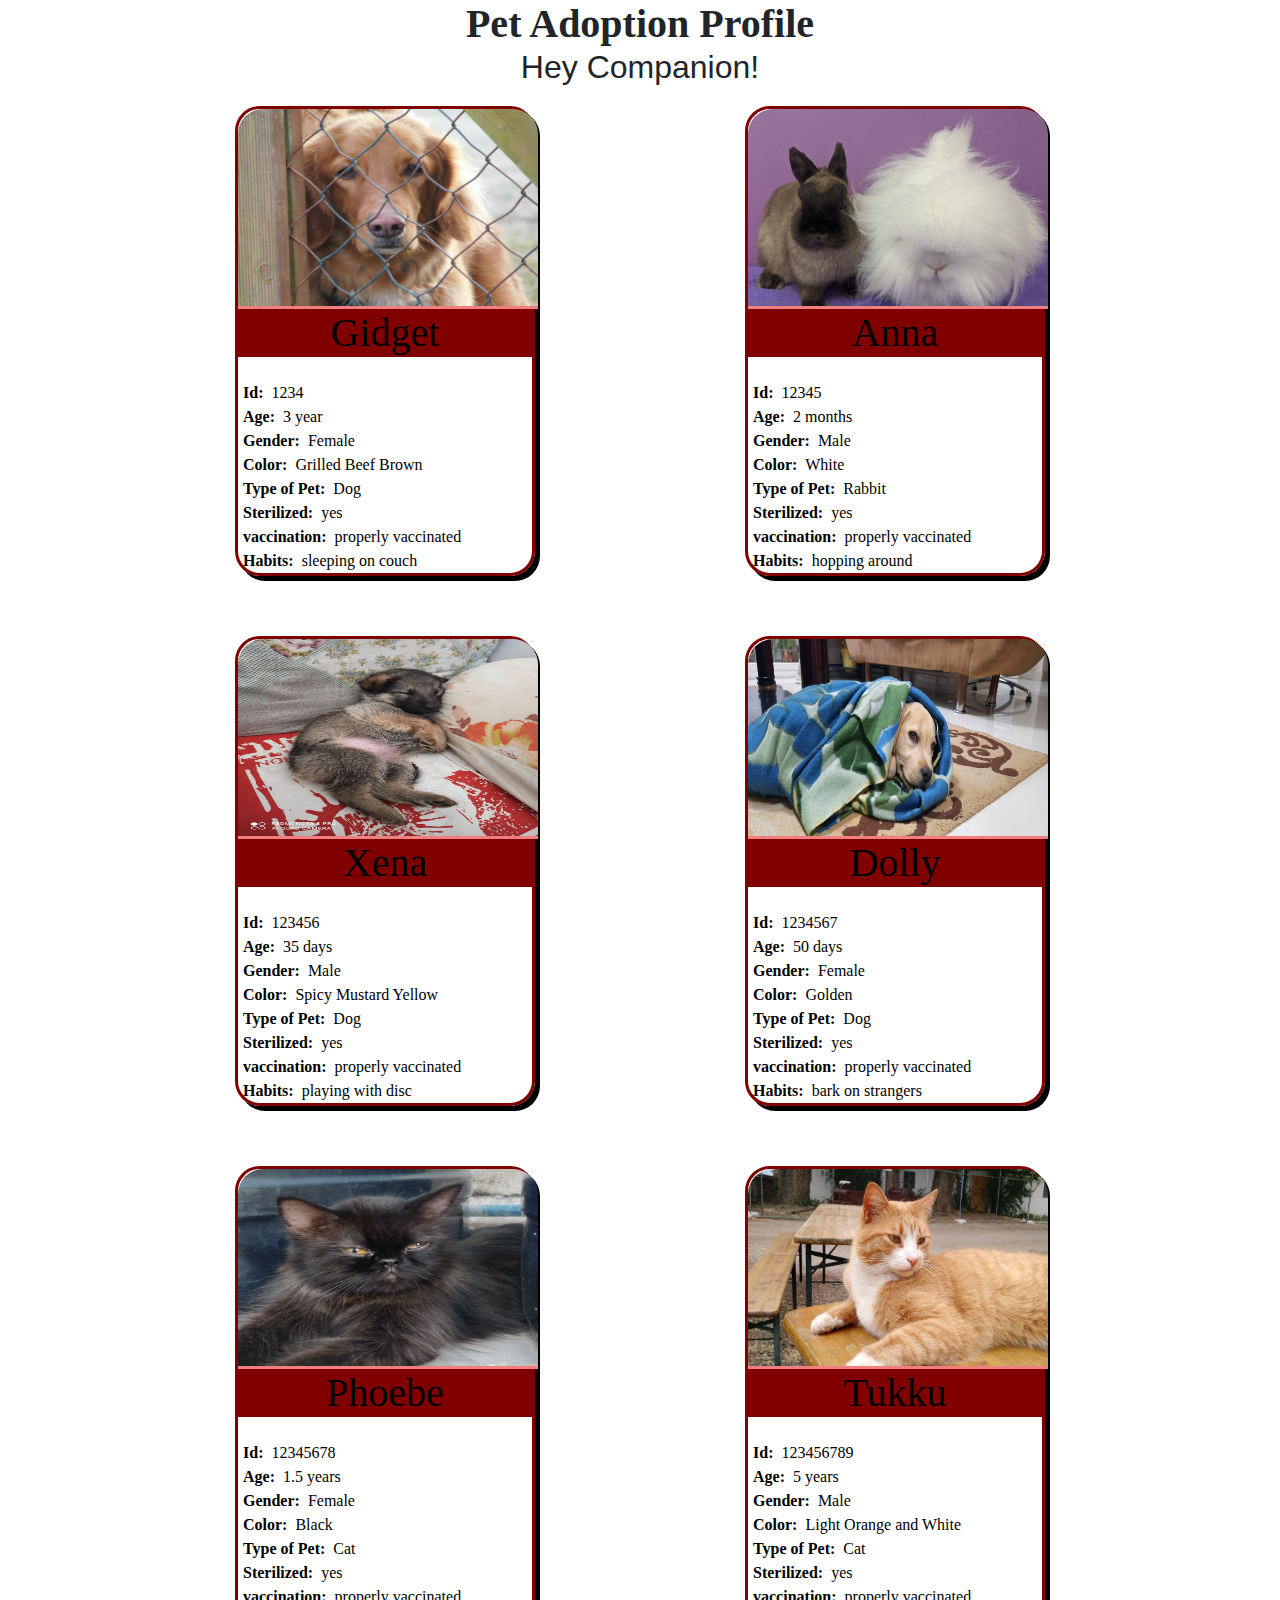
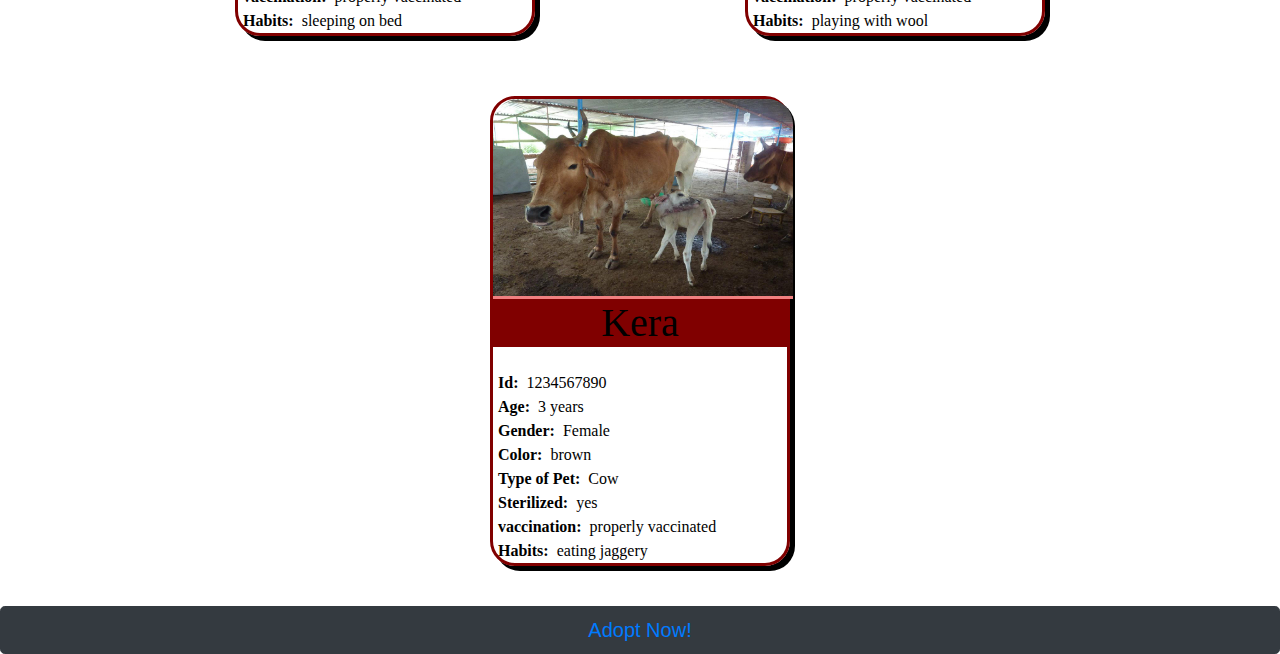
<file: adoption-form/pet-adoption-profile/index.html>
<!DOCTYPE html>
<html lang="en">

<head>
    <meta charset="UTF-8">
	<link rel="stylesheet" href="https://stackpath.bootstrapcdn.com/bootstrap/4.5.2/css/bootstrap.min.css" integrity="sha384-JcKb8q3iqJ61gNV9KGb8thSsNjpSL0n8PARn9HuZOnIxN0hoP+VmmDGMN5t9UJ0Z" crossorigin="anonymous">
    <meta name="viewport" content="width=device-width, initial-scale=1.0">
    <meta http-equiv="X-UA-Compatible" content="ie=edge">
    <link rel="stylesheet" type="text/css" media="screen" href="style.css" />
    <link href="https://fonts.googleapis.com/css?family=Red+Hat+Text&display=swap" rel="stylesheet">
    <link rel="stylesheet" href="https://use.fontawesome.com/releases/v5.8.1/css/all.css"
         crossorigin="anonymous">
    <title>Adoption Profile</title>
</head>

<body>
    <header class="topBar">
        <h1 class="site-title">Pet Adoption Profile</h1>
        <h2 class="slogan">Hey Companion!</h2>
    </header>
    <div class="container">
        <div id="header">
        </div>

        <div class="cards">
        </div>

    </div>
    
    <script src="main.js"></script>
<button type="button" class="btn btn-lg btn-block btn-dark cta-btn">
      <a href="../adoption-form.html" LINK="#000000"> Adopt Now! </a>
     </button>
</body>

</html>
</file>
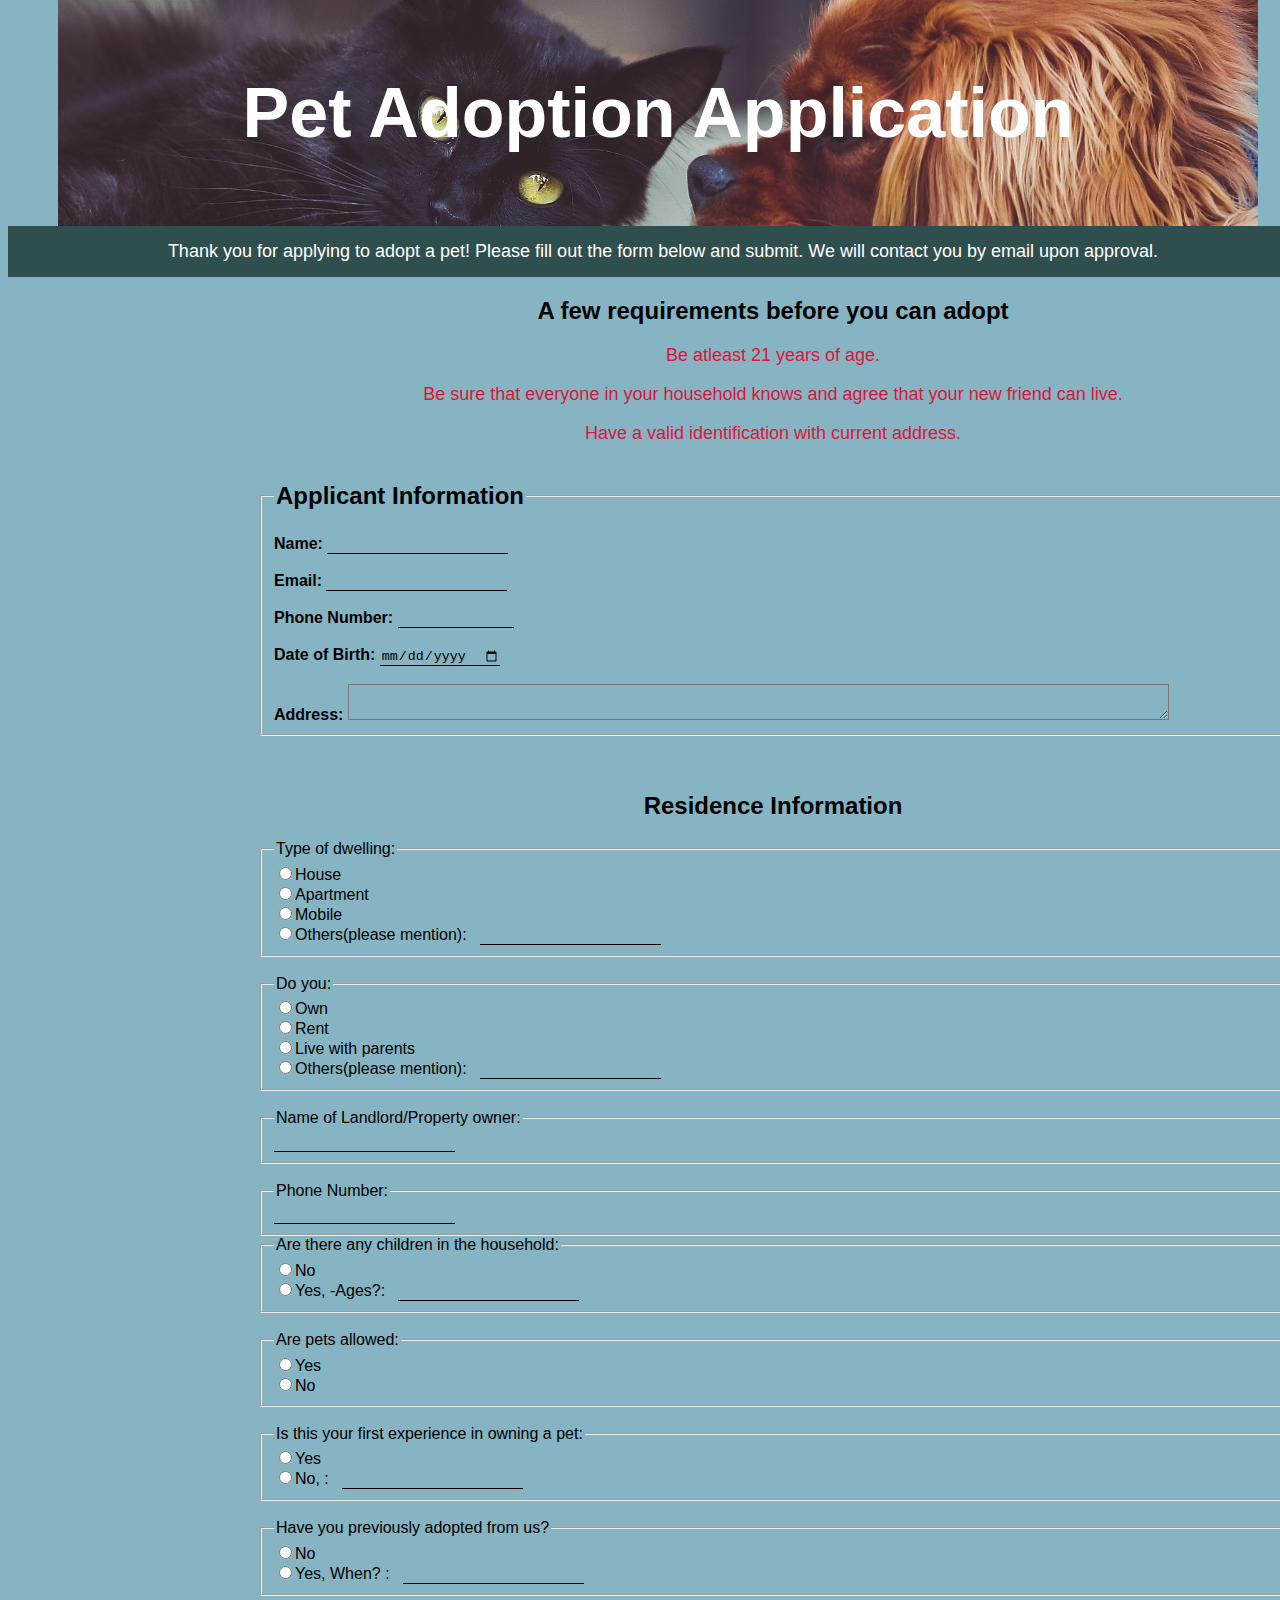
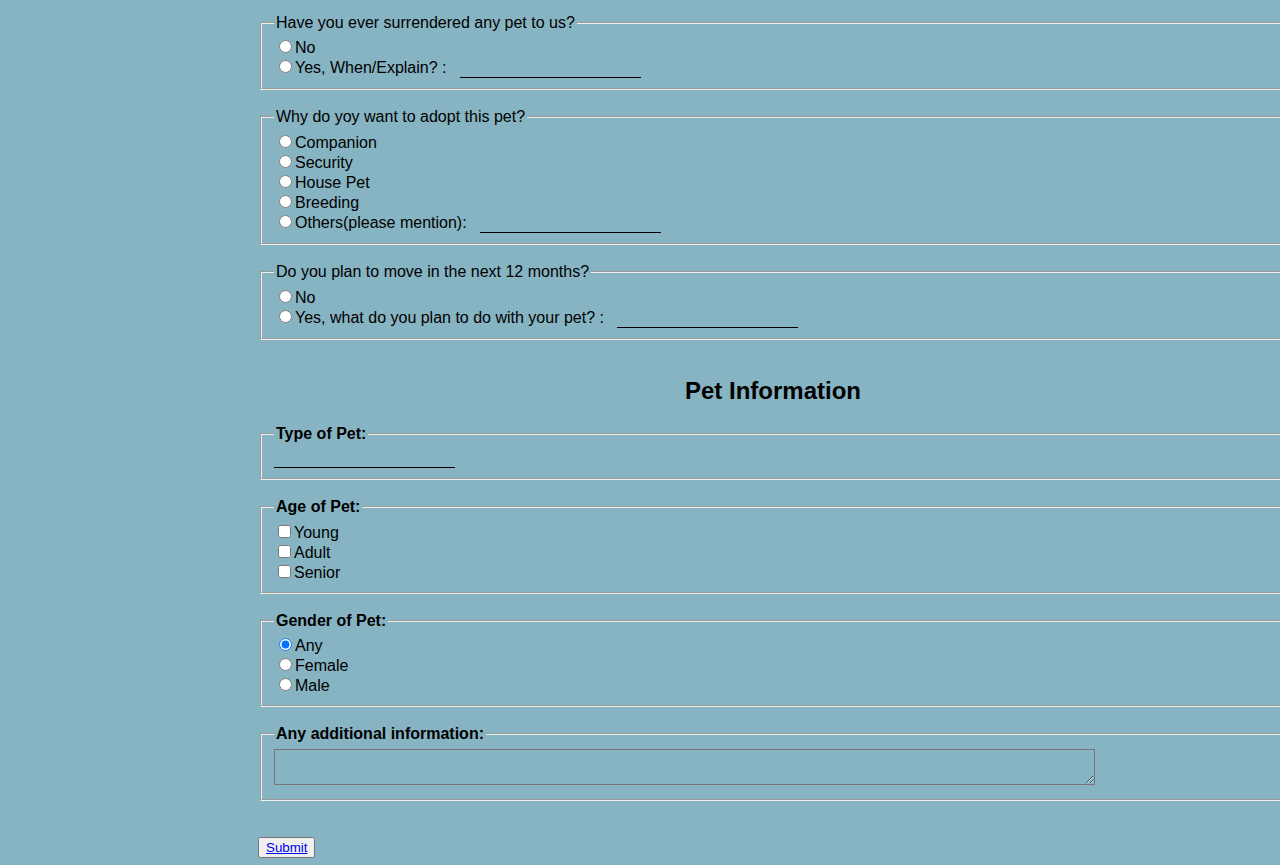
<file: adoption-form/adoption-form.html>
<!DOCTYPE html>
<html>
<head>
  <link href="style.css" rel="stylesheet" type="text/css">
  <title>Adoption Form</title>
</head>
<body>
  <header>
  </br> 
    <h1 id="title">Pet Adoption Application</h1> </br> </br>
    <p id="discription">Thank you for applying to adopt a pet! Please fill out the form below and submit. We will contact you by email upon approval.</p>
  </header>
  <main>

    <form id="survey-form" action="yadid00sharma00@gmail.com">

      <div id=requirement-div>
        <h2 id="requirement-title">A few requirements before you can adopt</h2>
        <p class="requirements"> Be atleast 21 years of age.</p>
        <p class="requirements"> Be sure that everyone in your household knows and agree that your new friend can live.</p>
        <p class="requirements"> Have a valid identification with current address.</p>
      </div>
    
    
      <div id="personal-information">
        <fieldset>
          <legend> <h2>Applicant Information</h2> </legend>
          <label class="Question" id="name-label">Name:</label> <input id="name" type="text" required/><br><br>
          <label class="Question" id="email-label">Email:</label> <input id="email" type="email" required/><br><br>
          <label class="Question" id="number-label"for="number-label">Phone Number:</label> <input id="number" type="number" min="1111111111" max="9999999999" required/><br><br>
          <label class="Question">Date of Birth:</label> <input type="date" required/><br><br>
          <label class="Question" id="address-label">Address:
          <textarea class="textarea" cols="100" rows="2" required></textarea>
          </label>
        </fieldset>
        <br><br>
      </div>




      <div id="residence-information">
        <h2>Residence Information</h2>
        <fieldset>
          <legend>Type of dwelling: </legend>
          <input type="radio" name="dwelling" value="House">House<br>
          <input type="radio" name="dwelling" value="Apartment">Apartment<br>
          <input type="radio" name="dwelling" value="Mobile">Mobile<br>
          <input type="radio" name="dwelling" value="Others">Others(please mention): &nbsp; <input type="text" name="dwelling_other"/><br>
        </fieldset>  
        <br>

        <fieldset>
          <legend>Do you: </legend>
          <input type="radio" name="type" value="Own">Own<br>
          <input type="radio" name="type" value="Rent">Rent<br>
          <input type="radio" name="type" value="Live with parents">Live with parents<br>
          <input type="radio" name="type" value="Others">Others(please mention): &nbsp; <input type="text" name="type_other"/><br>
        </fieldset>  
        <br>

        <fieldset>
          <legend>Name of Landlord/Property owner:</legend>
          <input type="text" />
        </fieldset>
        <br>

        <fieldset>
          <legend>Phone Number:</legend>
          <input type="text" />
        </fieldset>

        <fieldset>
          <legend>Are there any children in the household: </legend>
          <input type="radio" name="chidren" value="chidren-no">No<br>
          <input type="radio" name="chidren" value="chidren-yes">Yes, -Ages?: &nbsp; <input type="number" name="chidren_age"/><br>
        </fieldset>  
        <br>
      
        <fieldset>
          <legend>Are pets allowed: </legend>
          <input type="radio" name="pet-allowed" value="pet-allowed-yes">Yes<br>
          <input type="radio" name="pet-allowed" value="pet-allowed-no">No<br>
        </fieldset>  
        <br>

        <fieldset>
          <legend>Is this your first experience in owning a pet: </legend>
          <input type="radio" name="experience" value="Yes">Yes<br>
          <input type="radio" name="experience" value="No">No, : &nbsp; <input type="text" name="type_other"/><br>
        </fieldset>  
        <br>

        <fieldset>
          <legend>Have you previously adopted from us? </legend>
          <input type="radio" name="previos-adoption" value="No">No<br>
          <input type="radio" name="previos-adoption" value="Yes">Yes, When? : &nbsp; <input type="text" name="type_other"/><br>
        </fieldset>  
        <br>

        <fieldset>
          <legend>Have you ever surrendered any pet to us? </legend>
          <input type="radio" name="surrendered-pet" value="No">No<br>
          <input type="radio" name="surrendered-pet" value="Yes">Yes, When/Explain? : &nbsp; <input type="text" name="type_other"/><br>
        </fieldset>  
        <br>

        <fieldset>
          <legend>Why do yoy want to adopt this pet? </legend>
          <input type="radio" name="why-adopt" value="Companion">Companion<br>
          <input type="radio" name="why-adopt" value="Security">Security<br>
          <input type="radio" name="why-adopt" value="House Pet">House Pet<br>
          <input type="radio" name="why-adopt" value="Breeding">Breeding<br>  
          <input type="radio" name="why-adopt" value="Others">Others(please mention): &nbsp; <input type="text" name="type_other"/><br>
        </fieldset>  
        <br>

      <fieldset>
        <legend>Do you plan to move  in the next 12 months? </legend>
        <input type="radio" name="moving-out" value="No">No<br>
        <input type="radio" name="moving-out" value="Yes">Yes, what do you plan to do with your pet? : &nbsp; <input type="text" name="type_other"/><br>
      </fieldset>  
      <br>
    </div>

    <div id="pet-information">
      <h2>Pet Information</h2>

    <fieldset>
      <legend class="Question">Type of Pet:</legend>
      <input id="pet-type" type="text"/>
    </fieldset>
    <br>

    <fieldset>
      <legend class="Question">Age of Pet:</legend>
      <div class="answer" class="age-answer">
        <label for="Young">
          <input id="Young" type="checkbox" value="Young" Name="Age"/>Young
        </label><br>
        <label for="Adult">
          <input id="Adult" type="checkbox" value="Adult" Name="Age"/>Adult
        </label><br>
        <label for="Senior">
          <input id="Senior" type="checkbox" value="Senior" Name="Age"/>Senior
        </label>
    </fieldset>
    <br>

    <fieldset>
      <legend class="Question">Gender of Pet:</legend>
      <div class="gender-answer" class="answer">
      <label for="Any">
        <input id="Any" type="radio" name="Gender" checked/>Any
      </label><br>
      <label for="Female">
        <input id="Female" type="radio" name="Gender"/>Female
      </label><br>
      <label for="Male">
        <input id="Male" type="radio" name="Gender"/>Male
      </label>
    </fieldset>
    <br>

    <fieldset>
      <legend class="Question" for="additional">Any additional information:</legend>
      <textarea class="textarea" cols="100" rows="2"></textarea>
    </fieldset>
    <br>
    </div>

    <br>
    <button type="submit">
      <A HREF="pet-adoption-profile/index.html" LINK="#000000"> Submit </A>
    </button>

    </form>
  </main>
</body>
</html>
</file>
<file: adoption-form/pet-adoption-profile/style.css>
body {
  background-color:white;
}

.topBar {
  text-align: center;
  padding: 0;
  margin: 0;
}

.site-title {
  font-weight: bold; 
  font-family: 'Algerian';
  margin: 0;
  padding: 0;
}

.slogan {
  font-family:'Arial';
  margin: 0;
  padding: 0;
}

.filterButtons {
  display: flex;
  flex-wrap: wrap;
  margin: 0;
  padding: 0px;
  justify-content: space-evenly;
  text-align: center;
  margin: 15px 300px;
  font-family: 'Raleway';
}

.selectType {
  background-color: lightblue;
  flex: 1;
  border-radius: 25px;
  margin: 0px 10px;
  padding: 5px;
}

.cards {
  display: flex;
  flex-flow: row wrap;
  justify-content: space-evenly;
  float: left;
  margin: 0;
}

.animal-card {
  border: solid maroon;
  margin: 20px 60px 40px 60px;
  width: 300px;
  min-height: 400px;
  box-shadow: 5px 5px black;
  border-radius: 25px;
  color: black;
  font-family: 'Raleway';
}

.animal-header {
  margin: 0;
  padding: 0;
}

.animal-header img {
  width: 300px;
  height: 200px;
  margin: 0;
  padding: 0;
  border-radius: 25px 25px 0px 0px;
  border-bottom: solid lightcoral;
}

.animal-header h1 {
  text-align: center;
  background-color: maroon;
  margin: 0;
  padding: 0;
}

.desc {
  text-align: left;
  display: flex;
  margin: 0px 5px;
}
</file>
<file: adoption-form/style.css>
body {
  font-family: Helvetica;
  text-align: left;
  width: 100%;

  background-color: #87B4C2;


}
.Question {
  font-weight: bold;
}
header {
  width: 100%;
  margin: auto;
  margin-top: -10px;
  text-align: center;
  padding: 10px 10px 10px 10px;
  background-image: url("dog-cat.jpg");
  background-size: 1200px;
  background-repeat: no-repeat;
  background-position: center;
  color: white;
}
header p {
  background-color: DarkSlateGray;
  width: 100%;
  padding: 15px;
  margin: -10px;
}
h1 {
  text-align: center;
  font-size: 70px;
}

h2 {
  text-align: center;
}


p {
  font-size: 18px;
}
main {
  margin-left: 250px;
}

input {
  border:none; /* Get rid of the browser's styling */
  border-bottom:1px solid black; /* Add your own border */
  background-color: transparent;
}

.requirements {
  text-align: center;
  color: crimson;
}

.textarea {
  background-color: transparent;
}

button[type = submit] {
  text-align: center;
}

#requirement-div {
  
  border: #fffde7;
}
</file>
